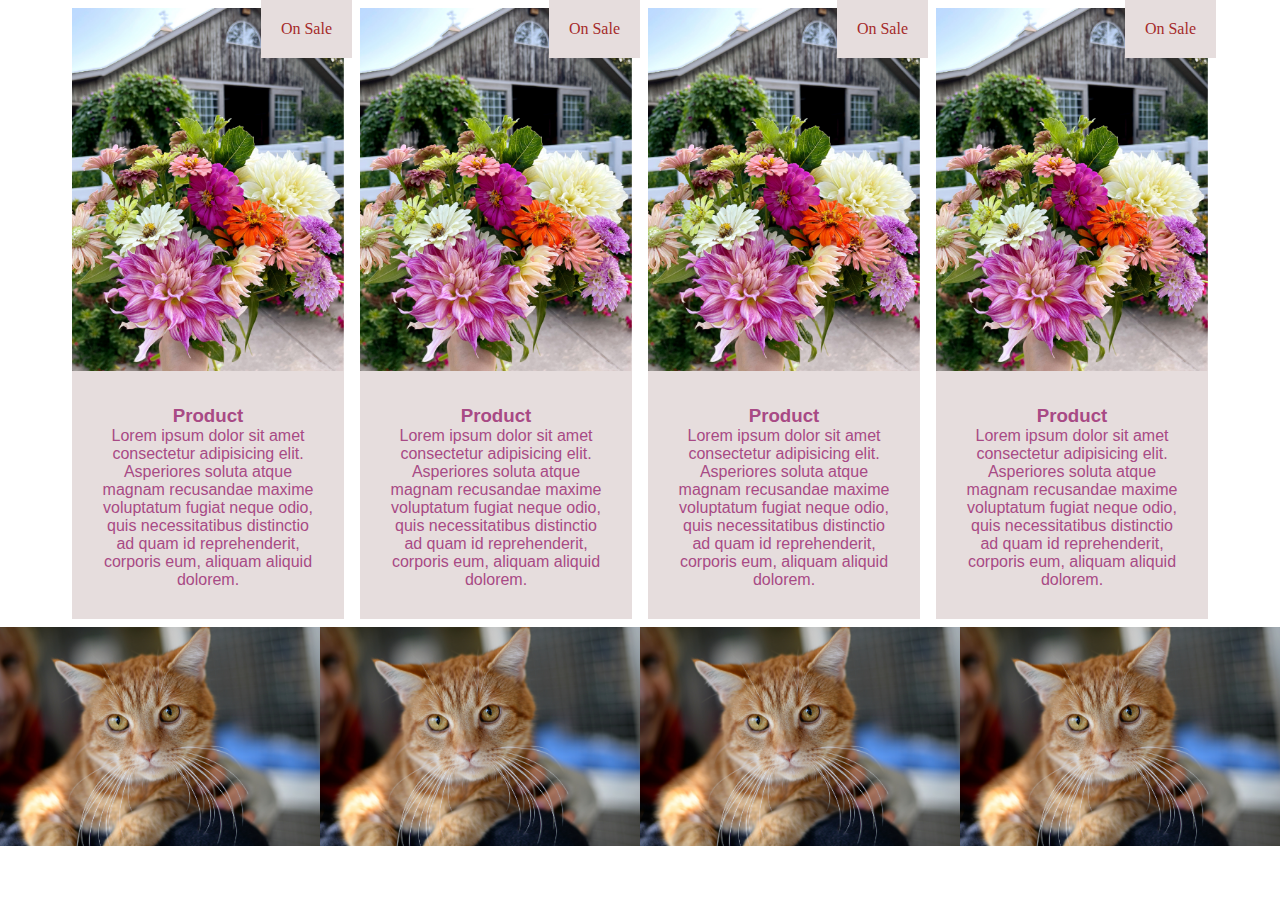
<file: css positions,transitions and transforms/index.html>
<!DOCTYPE html>
<html lang="en">
  <head>
    <meta charset="UTF-8" />
    <meta name="viewport" content="width=device-width, initial-scale=1.0" />
    <title>Product List</title>
    <link rel="stylesheet" href="style.css" />
  </head>
  <body>
    <div class="header">
      <div class="container">
        <!-- Product 1 -->
        <div class="product">
          <div class="layer">
            <div class="img">
              <img
                src="./Retired-Life-means-lots-of-time-to-create-and-learn.png"
                alt="Product Image"
              />
            </div>
            <span>On Sale</span>
            <div class="text">
              <h3>Product</h3>
              <p>
                Lorem ipsum dolor sit amet consectetur adipisicing elit.
                Asperiores soluta atque magnam recusandae maxime voluptatum
                fugiat neque odio, quis necessitatibus distinctio ad quam id
                reprehenderit, corporis eum, aliquam aliquid dolorem.
              </p>
            </div>
          </div>
        </div>
        <!-- Product 2 -->
        <div class="product">
          <div class="layer">
            <div class="img">
              <img
                src="./Retired-Life-means-lots-of-time-to-create-and-learn.png"
                alt="Product Image"
              />
            </div>
            <span>On Sale</span>
            <div class="text">
              <h3>Product</h3>
              <p>
                Lorem ipsum dolor sit amet consectetur adipisicing elit.
                Asperiores soluta atque magnam recusandae maxime voluptatum
                fugiat neque odio, quis necessitatibus distinctio ad quam id
                reprehenderit, corporis eum, aliquam aliquid dolorem.
              </p>
            </div>
          </div>
        </div>
        <!-- Product 3 -->
        <div class="product">
          <div class="layer">
            <div class="img">
              <img
                src="./Retired-Life-means-lots-of-time-to-create-and-learn.png"
                alt="Product Image"
              />
            </div>
            <span>On Sale</span>
            <div class="text">
              <h3>Product</h3>
              <p>
                Lorem ipsum dolor sit amet consectetur adipisicing elit.
                Asperiores soluta atque magnam recusandae maxime voluptatum
                fugiat neque odio, quis necessitatibus distinctio ad quam id
                reprehenderit, corporis eum, aliquam aliquid dolorem.
              </p>
            </div>
          </div>
        </div>
        <!-- Product 4 -->
        <div class="product">
          <div class="layer">
            <div class="img">
              <img
                src="./Retired-Life-means-lots-of-time-to-create-and-learn.png"
                alt="Product Image"
              />
            </div>
            <span>On Sale</span>
            <div class="text">
              <h3>Product</h3>
              <p>
                Lorem ipsum dolor sit amet consectetur adipisicing elit.
                Asperiores soluta atque magnam recusandae maxime voluptatum
                fugiat neque odio, quis necessitatibus distinctio ad quam id
                reprehenderit, corporis eum, aliquam aliquid dolorem.
              </p>
            </div>
          </div>
        </div>
      </div>
    </div>

    <div class="header1">
      <div class="person">
        <div class="img">
          <img src="./Cat-Management-Act-Review-2.webp" alt="" srcset="" />
        </div>

        <div class="text1">
          <h3>Kitty Name</h3>
          <p>
            Lorem, ipsum dolor sit amet consectetur adipisicing elit. Sint
            consectetur iusto nostrum, soluta deserunt nobis impedit tempora.
            Pariatur, hic esse harum voluptatem ex commodi sapiente, labore
            voluptatibus, itaque error omnis.
          </p>
        </div>
      </div>
      <div class="person">
        <div class="img">
          <img src="./Cat-Management-Act-Review-2.webp" alt="" srcset="" />
        </div>

        <div class="text1">
          <h3>Kitty Name</h3>
          <p>
            Lorem, ipsum dolor sit amet consectetur adipisicing elit. Sint
            consectetur iusto nostrum, soluta deserunt nobis impedit tempora.
            Pariatur, hic esse harum voluptatem ex commodi sapiente, labore
            voluptatibus, itaque error omnis.
          </p>
        </div>
      </div>
      <div class="person">
        <div class="img">
          <img src="./Cat-Management-Act-Review-2.webp" alt="" srcset="" />
        </div>

        <div class="text1">
          <h3>Kitty Name</h3>
          <p>
            Lorem, ipsum dolor sit amet consectetur adipisicing elit. Sint
            consectetur iusto nostrum, soluta deserunt nobis impedit tempora.
            Pariatur, hic esse harum voluptatem ex commodi sapiente, labore
            voluptatibus, itaque error omnis.
          </p>
        </div>
      </div>
      <div class="person">
        <div class="img">
          <img src="./Cat-Management-Act-Review-2.webp" alt="" srcset="" />
        </div>

        <div class="text1">
          <h3>Kitty Name</h3>
          <p>
            Lorem, ipsum dolor sit amet consectetur adipisicing elit. Sint
            consectetur iusto nostrum, soluta deserunt nobis impedit tempora.
            Pariatur, hic esse harum voluptatem ex commodi sapiente, labore
            voluptatibus, itaque error omnis.
          </p>
        </div>
      </div>

      <div class="clr"></div>
    </div>
  </body>
</html>
</file>
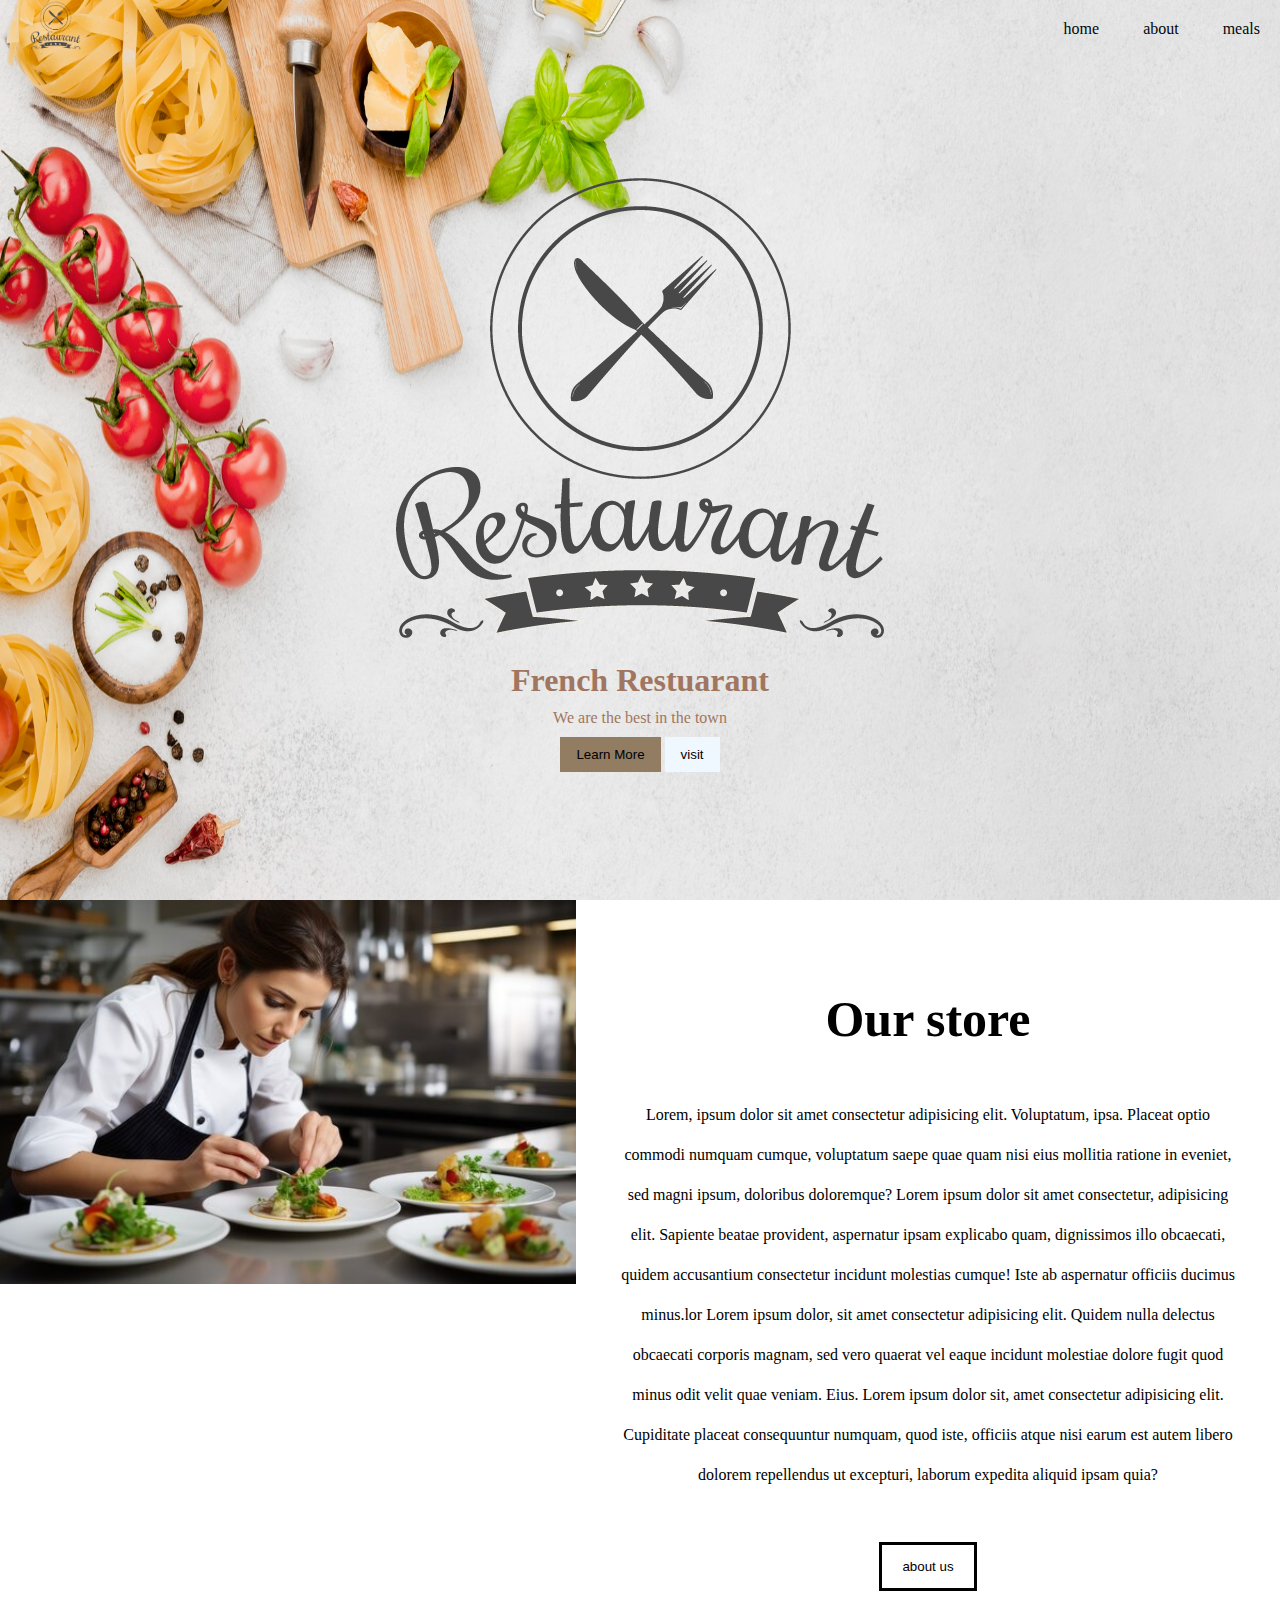
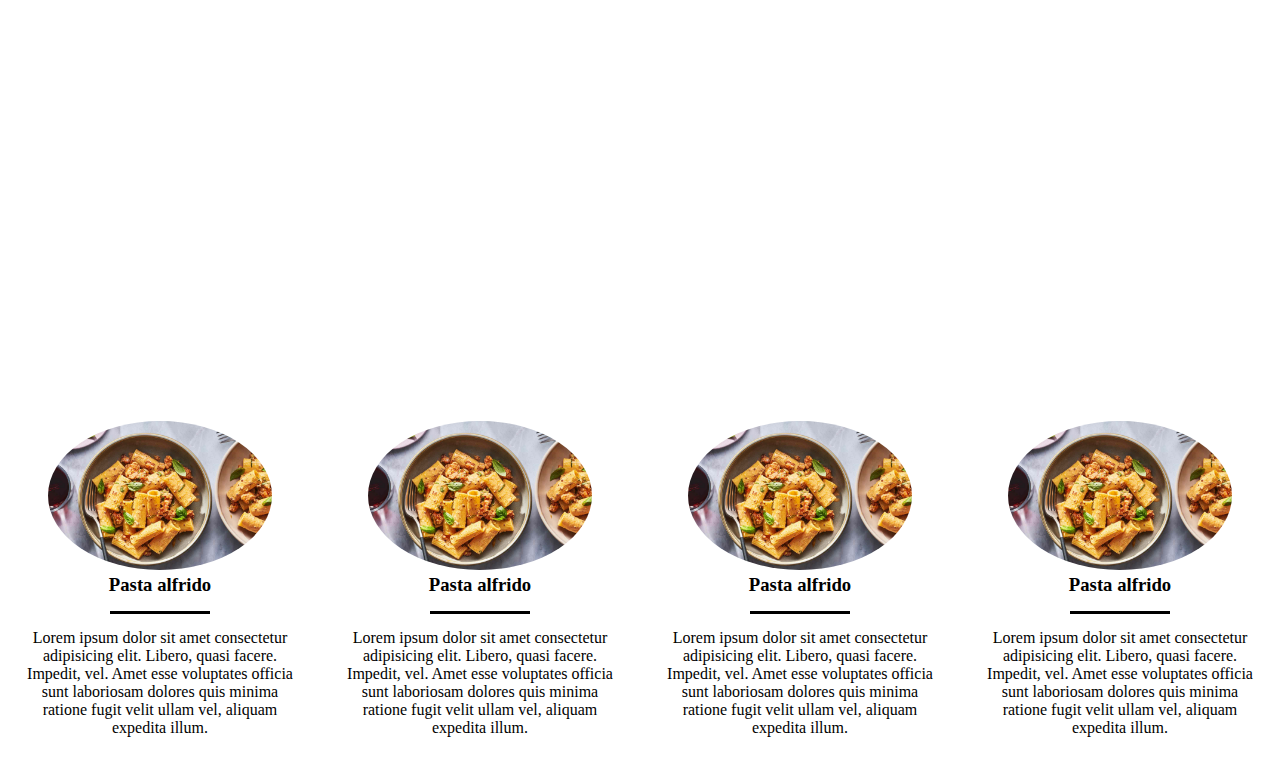
<file: First web page/index.html>
<!DOCTYPE html>
<html lang="en">
  <head>
    <meta charset="UTF-8" />
    <meta name="viewport" content="width=device-width, initial-scale=1.0" />
    <title>Document</title>

    <link rel="stylesheet" href="./css/main.css" />
  </head>
  <body>
    <div id="home">
      <div class="nav-bar">
        <img src="./images/pngegg.png" />

        <ul>
          <li>
            <a href="#home">home</a>
          </li>
          <li>
            <a href="#about">about</a>
          </li>
          <li>
            <a href="#meals">meals</a>
          </li>
        </ul>
        <div class="clr"></div>
      </div>

      <div class="caption">
        <img src="./images/pngegg.png" alt="logo" />

        <h1>French Restuarant</h1>

        <p>We are the best in the town</p>

        <button class="btn1">Learn More</button>
        <button class="btn2">visit</button>
      </div>
    </div>

    <div id="about">
      <div class="about-img">
        <img src="./images/about.png" />
      </div>

      <div class="about-info">
        <h2>Our store</h2>
        <p>
          Lorem, ipsum dolor sit amet consectetur adipisicing elit. Voluptatum,
          ipsa. Placeat optio commodi numquam cumque, voluptatum saepe quae quam
          nisi eius mollitia ratione in eveniet, sed magni ipsum, doloribus
          doloremque? Lorem ipsum dolor sit amet consectetur, adipisicing elit.
          Sapiente beatae provident, aspernatur ipsam explicabo quam,
          dignissimos illo obcaecati, quidem accusantium consectetur incidunt
          molestias cumque! Iste ab aspernatur officiis ducimus minus.lor Lorem
          ipsum dolor, sit amet consectetur adipisicing elit. Quidem nulla
          delectus obcaecati corporis magnam, sed vero quaerat vel eaque
          incidunt molestiae dolore fugit quod minus odit velit quae veniam.
          Eius. Lorem ipsum dolor sit, amet consectetur adipisicing elit.
          Cupiditate placeat consequuntur numquam, quod iste, officiis atque
          nisi earum est autem libero dolorem repellendus ut excepturi, laborum
          expedita aliquid ipsam quia?
        </p>
        <button>about us</button>
      </div>

      <div class="clr"></div>
    </div>

    <div class="light-box"></div>

    <div id="meals">
      <div class="meal">
        <img src="./images/pasta.jpg" alt="meal" />

        <h3>Pasta alfrido</h3>
        <div class="brdr"></div>
        <p>
          Lorem ipsum dolor sit amet consectetur adipisicing elit. Libero, quasi
          facere. Impedit, vel. Amet esse voluptates officia sunt laboriosam
          dolores quis minima ratione fugit velit ullam vel, aliquam expedita
          illum.
        </p>
      </div>
      <div class="meal">
        <img src="./images/pasta.jpg" alt="meal" />

        <h3>Pasta alfrido</h3>
        <div class="brdr"></div>
        <p>
          Lorem ipsum dolor sit amet consectetur adipisicing elit. Libero, quasi
          facere. Impedit, vel. Amet esse voluptates officia sunt laboriosam
          dolores quis minima ratione fugit velit ullam vel, aliquam expedita
          illum.
        </p>
      </div>
      <div class="meal">
        <img src="./images/pasta.jpg" alt="meal" />

        <h3>Pasta alfrido</h3>
        <div class="brdr"></div>
        <p>
          Lorem ipsum dolor sit amet consectetur adipisicing elit. Libero, quasi
          facere. Impedit, vel. Amet esse voluptates officia sunt laboriosam
          dolores quis minima ratione fugit velit ullam vel, aliquam expedita
          illum.
        </p>
      </div>
      <div class="meal">
        <img src="./images/pasta.jpg" alt="meal" />

        <h3>Pasta alfrido</h3>
        <div class="brdr"></div>
        <p>
          Lorem ipsum dolor sit amet consectetur adipisicing elit. Libero, quasi
          facere. Impedit, vel. Amet esse voluptates officia sunt laboriosam
          dolores quis minima ratione fugit velit ullam vel, aliquam expedita
          illum.
        </p>
      </div>
      <div class="clr"></div>
    </div>
  </body>
</html>
</file>
<file: css positions,transitions and transforms/style.css>
* {
  margin: 0;
  padding: 0;
  box-sizing: border-box;
}

.container {
  margin: auto;
  width: 90%;
}

.header .product {
  padding: 8px;
  width: 25%;

  position: relative;
  float: left;
}

.header .img {
  overflow: hidden;
}

.layer {
  background-color: rgb(230, 221, 221);
}
.header .product img {
  width: 100%;

  height: auto;
  transition: 1s;
}

.header .product .text {
  color: rgb(168, 74, 133);
  text-align: center;
  padding: 30px;

  font-family: "Lucida Sans", "Lucida Sans Regular", "Lucida Grande",
    "Lucida Sans Unicode", Geneva, Verdana, sans-serif;
}
.header .product span {
  position: absolute;
  top: 0;
  right: 0;
  background-color: rgb(230, 221, 221);
  color: brown;
  padding: 20px;

  transition: all 1s;
}

.product:hover span {
  /* transform: skew(10deg); */
  scale: 1;
  translate: 50px 100px;
  rotate: 100deg;
}
.clr {
  clear: both;
}

.header .product:hover img {
  scale: 2;
}
/* ================================== */

.header1 .person {
  width: 25%;
  float: left;
  text-align: center;
  position: relative;
  overflow: hidden;
}

.header1 .person img {
  width: 100%;
  transition: 1s 0.5s;
}
.header1 .person .text1 {
  color: rgb(168, 74, 133);

  background-color: rgb(250, 234, 214, 0.5);
  text-align: center;
  padding: 30px;

  font-family: "Lucida Sans", "Lucida Sans Regular", "Lucida Grande",
    "Lucida Sans Unicode", Geneva, Verdana, sans-serif;

  position: absolute;
  z-index: 10;
  top: 0;
  left: 0;
  height: 100%;
  width: 100%;

  opacity: 0;
  transition: 1s;
}

.header1 .person .text1 h3 {
  padding: 20px;
  position: relative;
  left: 100%;
}
.header1 .person .text1 p {
  padding: 50px;
  line-height: 16;
}

.header1 .person:hover .text1 {
  opacity: 1;
  transform: rotate(360deg);
}

.header1 .person:hover img {
  scale: 1.3;
}

.header1 .person:hover h3 {
  left: 0;
  transition: left 0.5s ease-in-out;
}
</file>
<file: First web page/css/main.css>
* {
  margin: 0;
}

#home {
  background-color: red;

  background-image: url("../images/2148551732.jpg");

  background-repeat: no-repeat;
  background-size: 100% 100%;

  height: 100vh;
}

.nav-bar {
  margin: auto;
}
.nav-bar img {
  width: 4%;
  margin-left: 30px;
  float: left;
}

.nav-bar ul {
  float: right;

  list-style: none;
}

.nav-bar ul a {
  color: rgb(1, 7, 11);
  text-decoration: none;
}

.nav-bar ul li {
  display: inline-block;
  padding: 20px;
}

#home .caption {
  text-align: center;
  padding-top: 100px;

  color: rgb(160, 118, 96);
}

#home .caption p {
  padding: 10px;
}

#home .caption .btn1,
#home .caption .btn2 {
  padding: 10px 16px;
  border: none;
}
#home .caption .btn1 {
  background-color: rgb(146, 124, 98);
}
#home .caption .btn2 {
  background-color: aliceblue;
}

/* #about {
 
} */

#about .about-img {
  width: 45%;
  float: left;
  font-size: 0px;
}

#about .about-img img {
  width: 100%;
  font-size: 16px;
}

#about .about-info {
  width: 55%;
  /* background-color: rgb(255, 252, 247); */
  float: left;
  text-align: center;

  padding-top: 90px;
  margin-bottom: 0;
}

.clr {
  clear: both;
}

#about .about-info h2 {
  font-size: 50px;
}
#about .about-info p {
  padding: 47px 45px;
  line-height: 40px;
}

#about .about-info button {
  padding: 14px 20px;
  background-color: white;
  border: 3px solid black;
}

.light-box {
  height: 400px;
  background-image: url(../images/trans.png);

  background-attachment: fixed;
  background-size: 100% 100%;
}

#meals {
  padding: 30px 0;
  /* background-color: rgb(241, 239, 235); */
}

#meals .meal {
  width: 25%;

  text-align: center;
  float: left;
}
#meals .meal img {
  width: 70%;
  border-radius: 99%;
}
#meals .meal p {
  padding-inline: 25px;
}
#meals .meal .brdr {
  height: 3px;
  background-color: black;
  width: 100px;
  margin: 15px auto;
}
</file>
